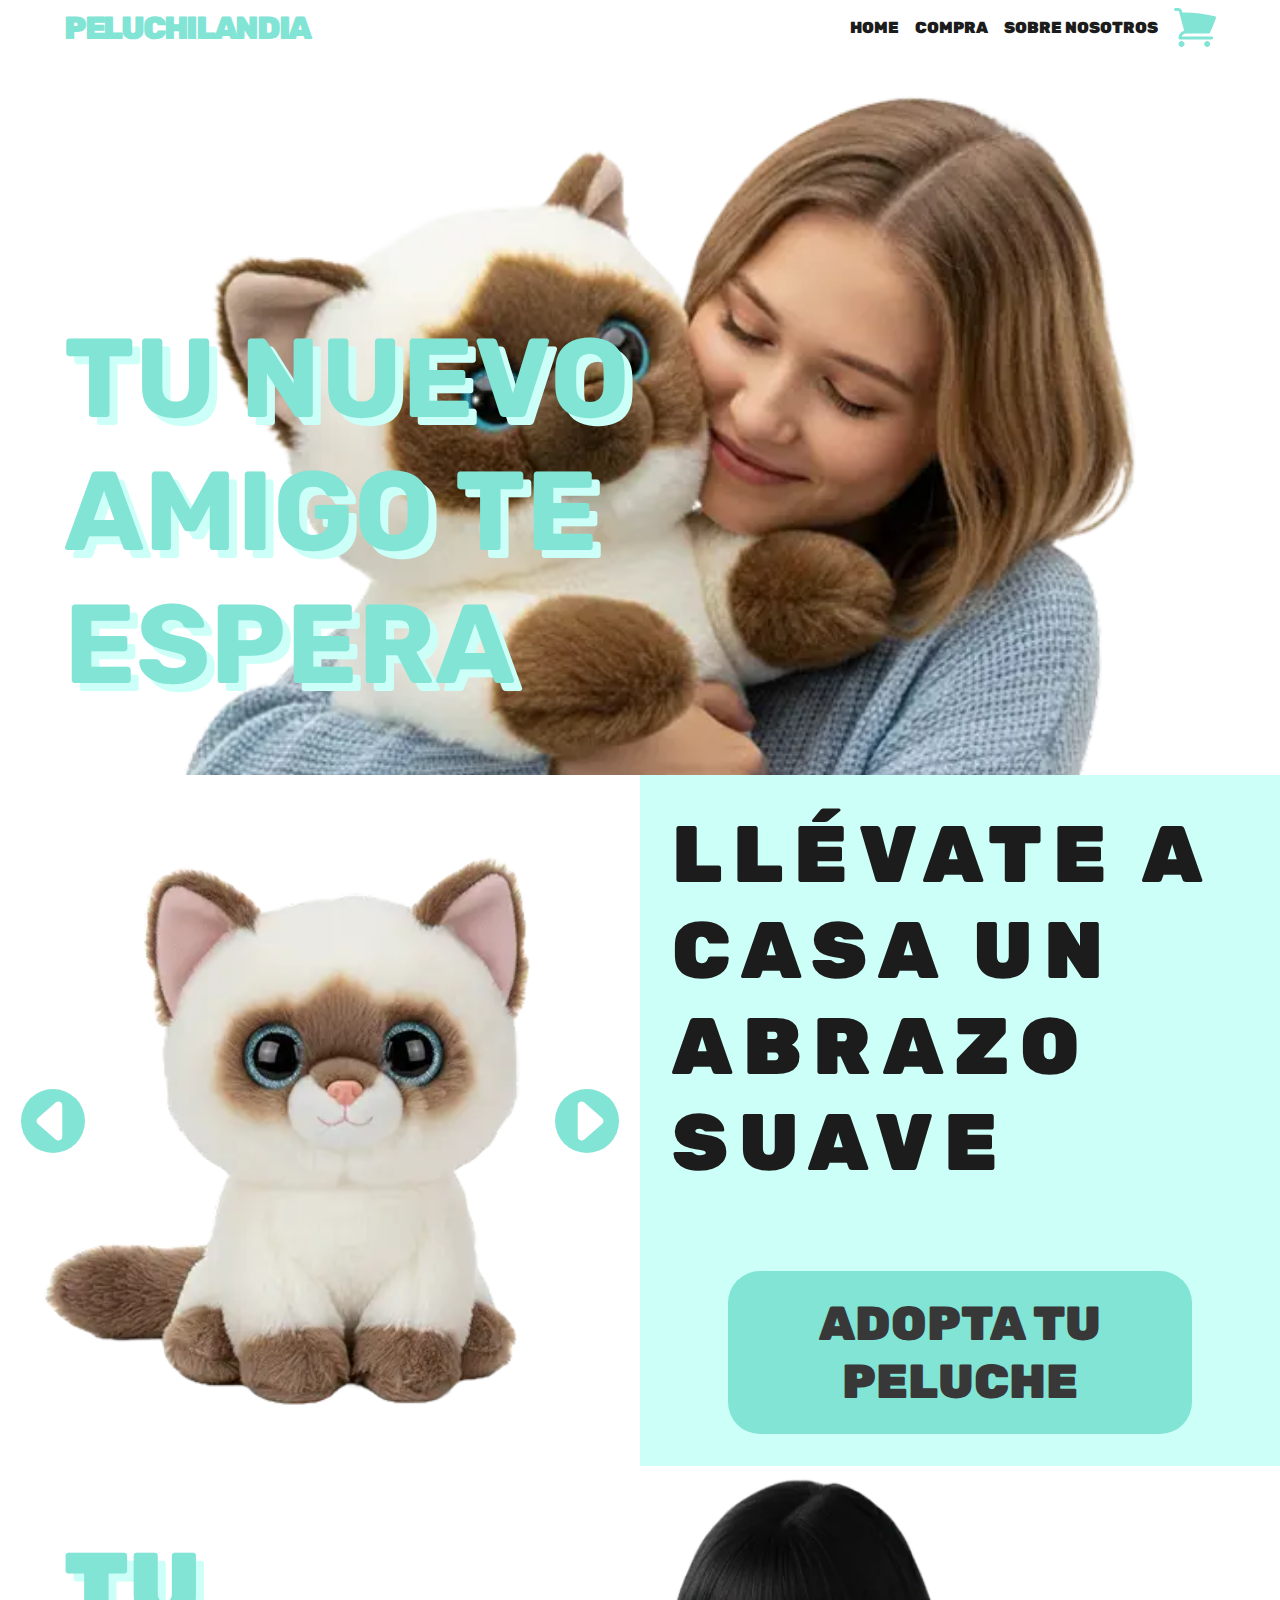
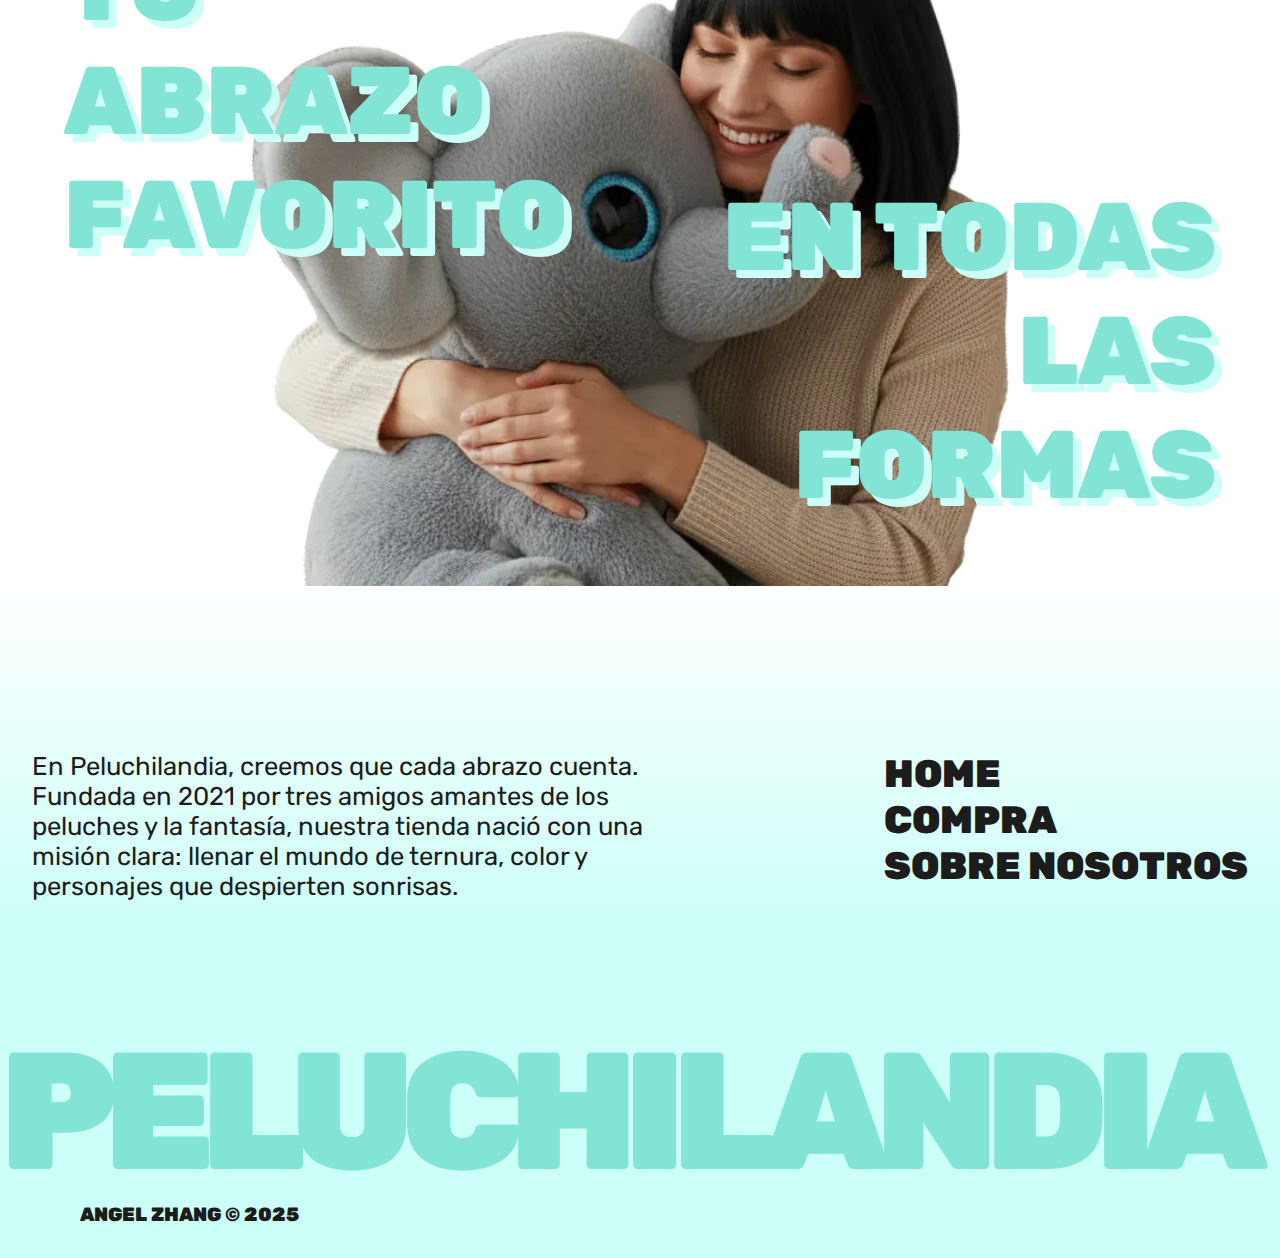
<file: index.html>
<!DOCTYPE html>
<html lang="es">

<head>
    <meta charset="UTF-8">
    <meta name="viewport" content="width=device-width, initial-scale=1.0">
    <title>Home - Peluchilandia</title>
    <link rel="stylesheet" href="style.css">
    <script type="module" src="index.js"></script>
    <link rel="preload" fetchpriority="high" as="image" type="image/webp" href="./img/luna/luna-section2.webp">
    <link rel="icon" type="image/png" href="./favicon.ico">
</head>

<body>
    <!--Header-->
    <header role="banner">
        <a href="./index.html" aria-label="Ir a la página de inicio de Peluchilandia">PELUCHILANDIA</a>
        <nav role="navigation" aria-label="Navegación principal">
            <a href="./index.html" aria-current="page">HOME</a>
            <a href="./compra.html">COMPRA</a>
            <a href="./sobre-nosotros.html">SOBRE NOSOTROS</a>
            <a href="./carrito.html" aria-label="Ver carrito de compra"><img src="img/shopping-cart-icon.svg"
                    alt="Carrito de compra" aria-hidden="true"></a>
        </nav>
    </header>
    <!--Contenido principal-->
    <main id="main-content" role="main">
        <section class="hero-index" aria-label="Sección principal">
            <div>
                <h1>TU NUEVO AMIGO TE ESPERA</h1>
            </div>
        </section>

        <section class="section2-index" aria-label="Carrusel de productos y llamada a la acción">
            <div class="carousel-index" role="region" aria-label="Carrusel de peluches" aria-live="polite">
                <button class="btn-left" id="index-carrusel-left" aria-label="Mostrar el peluche anterior">
                </button>
                <img fetchpriority="high" src="img/luna/luna.webp" alt="Peluche de gato de frente"
                    id="index-carrusel-img">
                <button class="btn-right" id="index-carrusel-right" aria-label="Mostrar el peluche siguiente">
                </button>
            </div>
            <div class="cta-index">
                <h2>LLÉVATE A CASA UN ABRAZO SUAVE</h2>
                <div>
                    <a class="link-compra-index" href="./compra.html"
                        aria-label="Ir a la página de compra para adoptar tu peluche">
                        ADOPTA TU PELUCHE
                    </a>
                </div>
            </div>
        </section>

        <section class="section3-index" aria-label="Descripción de productos">
            <h2>TU ABRAZO FAVORITO</h2>
            <h2 class="section3-index-end">EN TODAS LAS FORMAS</h2>
        </section>
    </main>
    <!--Footer-->
    <footer role="contentinfo">
        <br>
        <div class="body-footer">
            <p>En Peluchilandia, creemos que cada abrazo cuenta. Fundada en 2021 por tres amigos amantes de los peluches
                y
                la fantasía, nuestra tienda nació con una misión clara: llenar el mundo de ternura, color y personajes
                que
                despierten sonrisas.</p>
            <nav role="navigation" aria-label="Navegación del pie de página">
                <a href="./index.html">HOME</a>
                <a href="./compra.html">COMPRA</a>
                <a href="./sobre-nosotros.html">SOBRE NOSOTROS</a>
            </nav>
        </div>
        <div class="end-footer">
            <a href="./index.html" class="logo-footer">PELUCHILANDIA</a>
            <span>ANGEL ZHANG © 2025</span>
        </div>
    </footer>
</body>

</html>
</file>
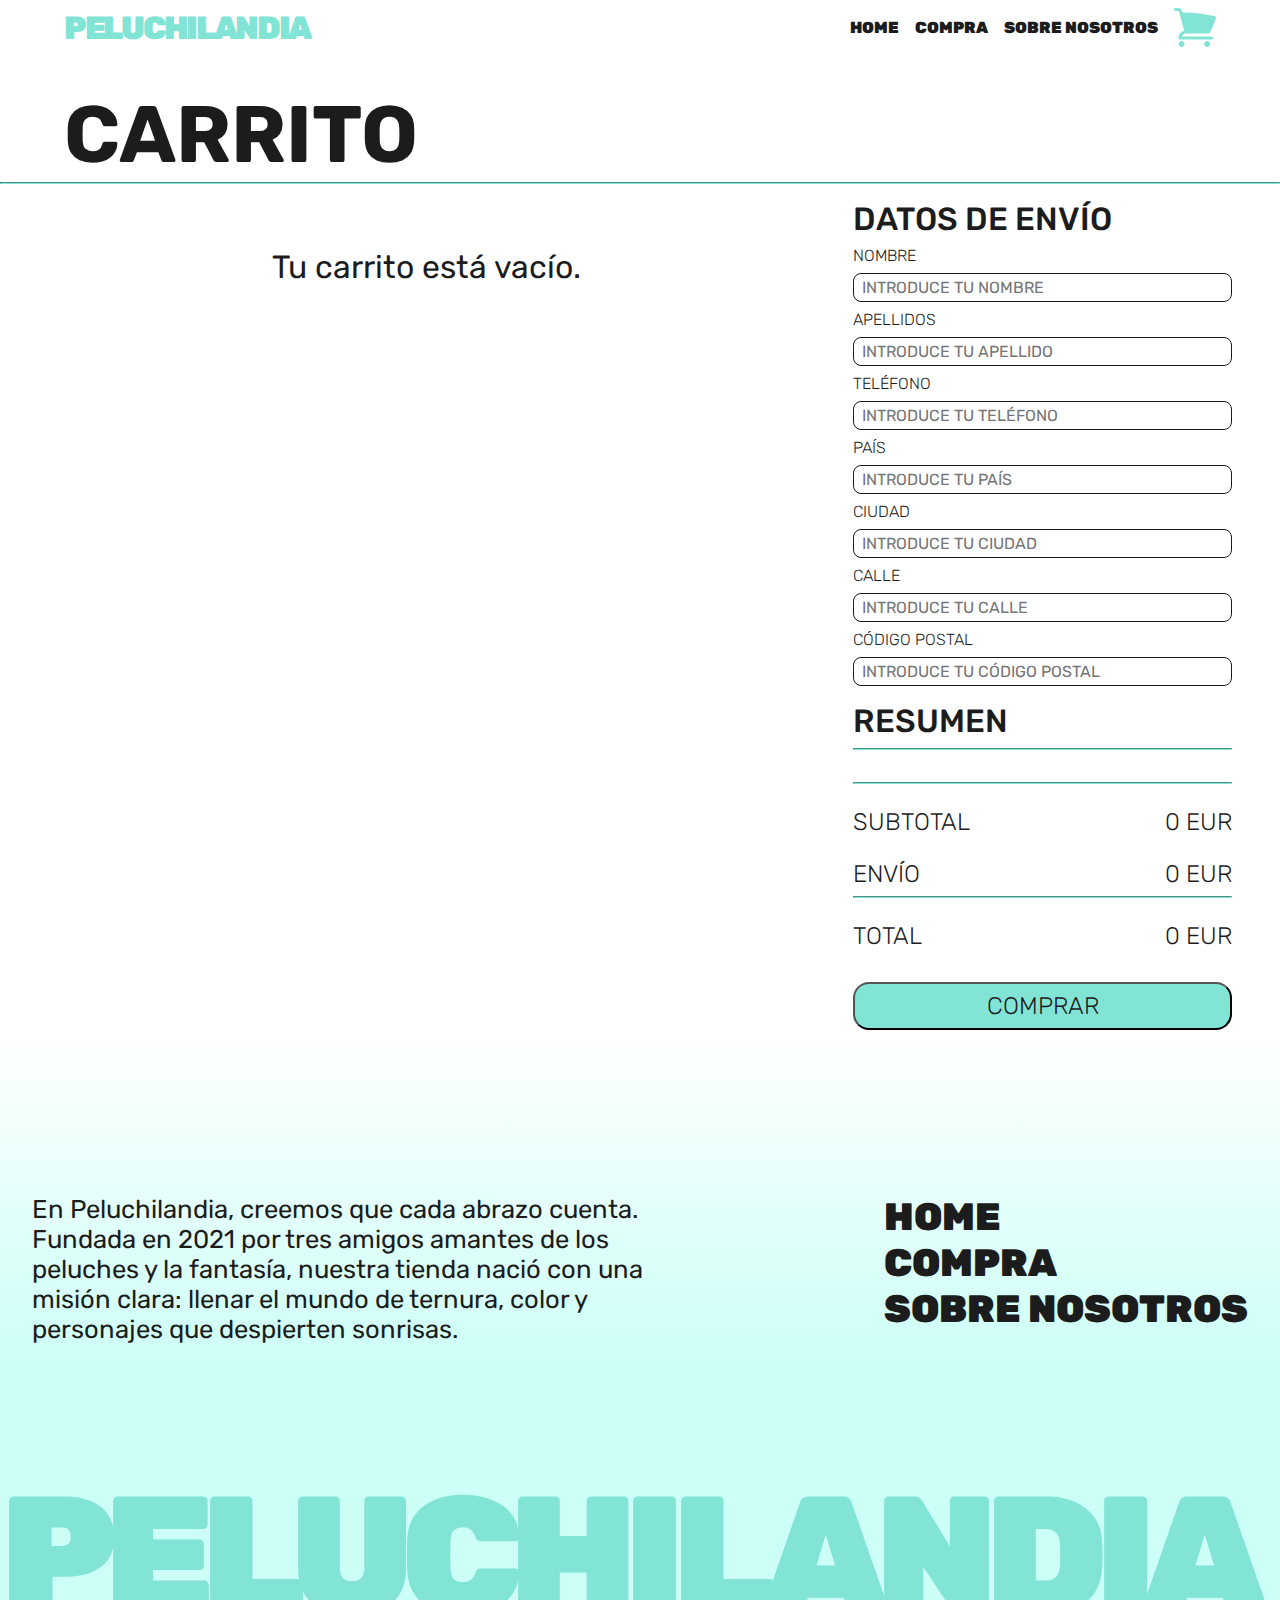
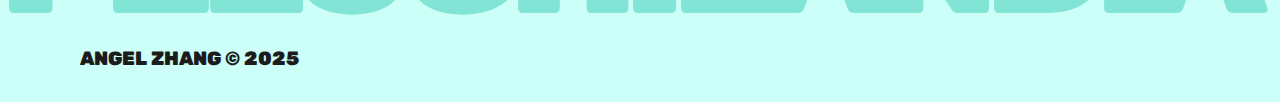
<file: carrito.html>
<!DOCTYPE html>
<html lang="es">

<head>
    <meta charset="UTF-8">
    <meta name="viewport" content="width=device-width, initial-scale=1.0">
    <meta name="description"
        content="Carrito de compra - Peluchilandia. Revisa tus productos seleccionados y finaliza tu compra de manera segura.">
    <title>Carrito - Peluchilandia</title>
    <link rel="stylesheet" href="style.css">
    <script type="module" src="carrito.js"></script>
    <link rel="icon" type="image/png" href="./favicon.ico">
</head>

<body>
    <!--Header-->
    <header role="banner">
        <a href="./index.html" aria-label="Ir a la página de inicio de Peluchilandia">PELUCHILANDIA</a>
        <nav role="navigation" aria-label="Navegación principal">
            <a href="./index.html">HOME</a>
            <a href="./compra.html">COMPRA</a>
            <a href="./sobre-nosotros.html">SOBRE NOSOTROS</a>
            <a href="./carrito.html" aria-current="page" aria-label="Ver carrito de compra"><img
                    src="img/shopping-cart-icon.svg" alt="Carrito de compra" aria-hidden="true"></a>
        </nav>
    </header>
    <!--Contenido principal-->
    <main id="main-content" role="main">
        <h1 class="titulo-pag">CARRITO</h1>
        <hr>
        <section class="carrito" aria-label="Resumen del carrito de compra">
            <div class="resumen" id="resumen" role="region" aria-label="Productos en el carrito" aria-live="polite">
            </div>
            <aside class="datos-envio" role="complementary" aria-label="Formulario de datos de envío">
                <h2>DATOS DE ENVÍO</h2>
                <div>
                    <form aria-label="Formulario de compra">
                        <div>
                            <div>
                                <label for="nombre">NOMBRE</label>
                                <input type="text" id="nombre" name="nombre" placeholder="INTRODUCE TU NOMBRE" required
                                    autocomplete="given-name" aria-required="true">
                            </div>
                            <div>
                                <label for="apellidos">APELLIDOS</label>
                                <input type="text" id="apellidos" name="apellidos" placeholder="INTRODUCE TU APELLIDO"
                                    required autocomplete="family-name" aria-required="true">
                            </div>
                            <div>
                                <label for="telefono">TELÉFONO</label>
                                <input type="tel" id="telefono" name="telefono" placeholder="INTRODUCE TU TELÉFONO"
                                    required autocomplete="tel" aria-required="true">
                            </div>
                            <div>
                                <label for="pais">PAÍS</label>
                                <input type="text" id="pais" name="pais" placeholder="INTRODUCE TU PAÍS" required
                                    autocomplete="country-name" aria-required="true">
                            </div>
                            <div>
                                <label for="ciudad">CIUDAD</label>
                                <input type="text" id="ciudad" name="ciudad" placeholder="INTRODUCE TU CIUDAD" required
                                    autocomplete="address-level2" aria-required="true">
                            </div>
                            <div>
                                <label for="calle">CALLE</label>
                                <input type="text" id="calle" name="calle" placeholder="INTRODUCE TU CALLE" required
                                    autocomplete="street-address" aria-required="true">
                            </div>
                            <div>
                                <label for="codigo-postal">CÓDIGO POSTAL</label>
                                <input type="text" id="codigo-postal" name="codigo-postal"
                                    placeholder="INTRODUCE TU CÓDIGO POSTAL" required autocomplete="postal-code"
                                    aria-required="true">
                            </div>
                        </div>
                        <div class="resumen-form" role="region" aria-label="Resumen de la compra">
                            <h2>RESUMEN</h2>
                            <hr>
                            <div id="carrito-productos" class="carrito-productos" aria-live="polite">
                            </div>
                            <hr>
                            <div>
                                <span>SUBTOTAL</span>
                                <span id="carrito-subtotal" aria-label="Subtotal de la compra">600 EUR</span>
                            </div>
                            <div>
                                <span>ENVÍO</span>
                                <span id="carrito-envio" aria-label="Coste de envío">20 EUR</span>
                            </div>
                            <hr>
                            <div>
                                <span>TOTAL</span>
                                <span id="carrito-total" aria-label="Total a pagar">620 EUR</span>
                            </div>
                        </div>
                        <div>
                            <button class="btn-compra" type="submit" aria-label="Finalizar compra">COMPRAR</button>
                        </div>
                    </form>
                </div>
            </aside>
        </section>
    </main>
    <!--Footer-->
    <footer role="contentinfo">
        <br>
        <div class="body-footer">
            <p>En Peluchilandia, creemos que cada abrazo cuenta. Fundada en 2021 por tres amigos amantes de los peluches
                y
                la fantasía, nuestra tienda nació con una misión clara: llenar el mundo de ternura, color y personajes
                que
                despierten sonrisas.</p>
            <nav role="navigation" aria-label="Navegación del pie de página">
                <a href="./index.html">HOME</a>
                <a href="./compra.html">COMPRA</a>
                <a href="./sobre-nosotros.html">SOBRE NOSOTROS</a>
            </nav>
        </div>
        <div class="end-footer">
            <a href="./index.html" class="logo-footer">PELUCHILANDIA</a>
            <span>ANGEL ZHANG © 2025</span>
        </div>
    </footer>
</body>

</html>
</file>
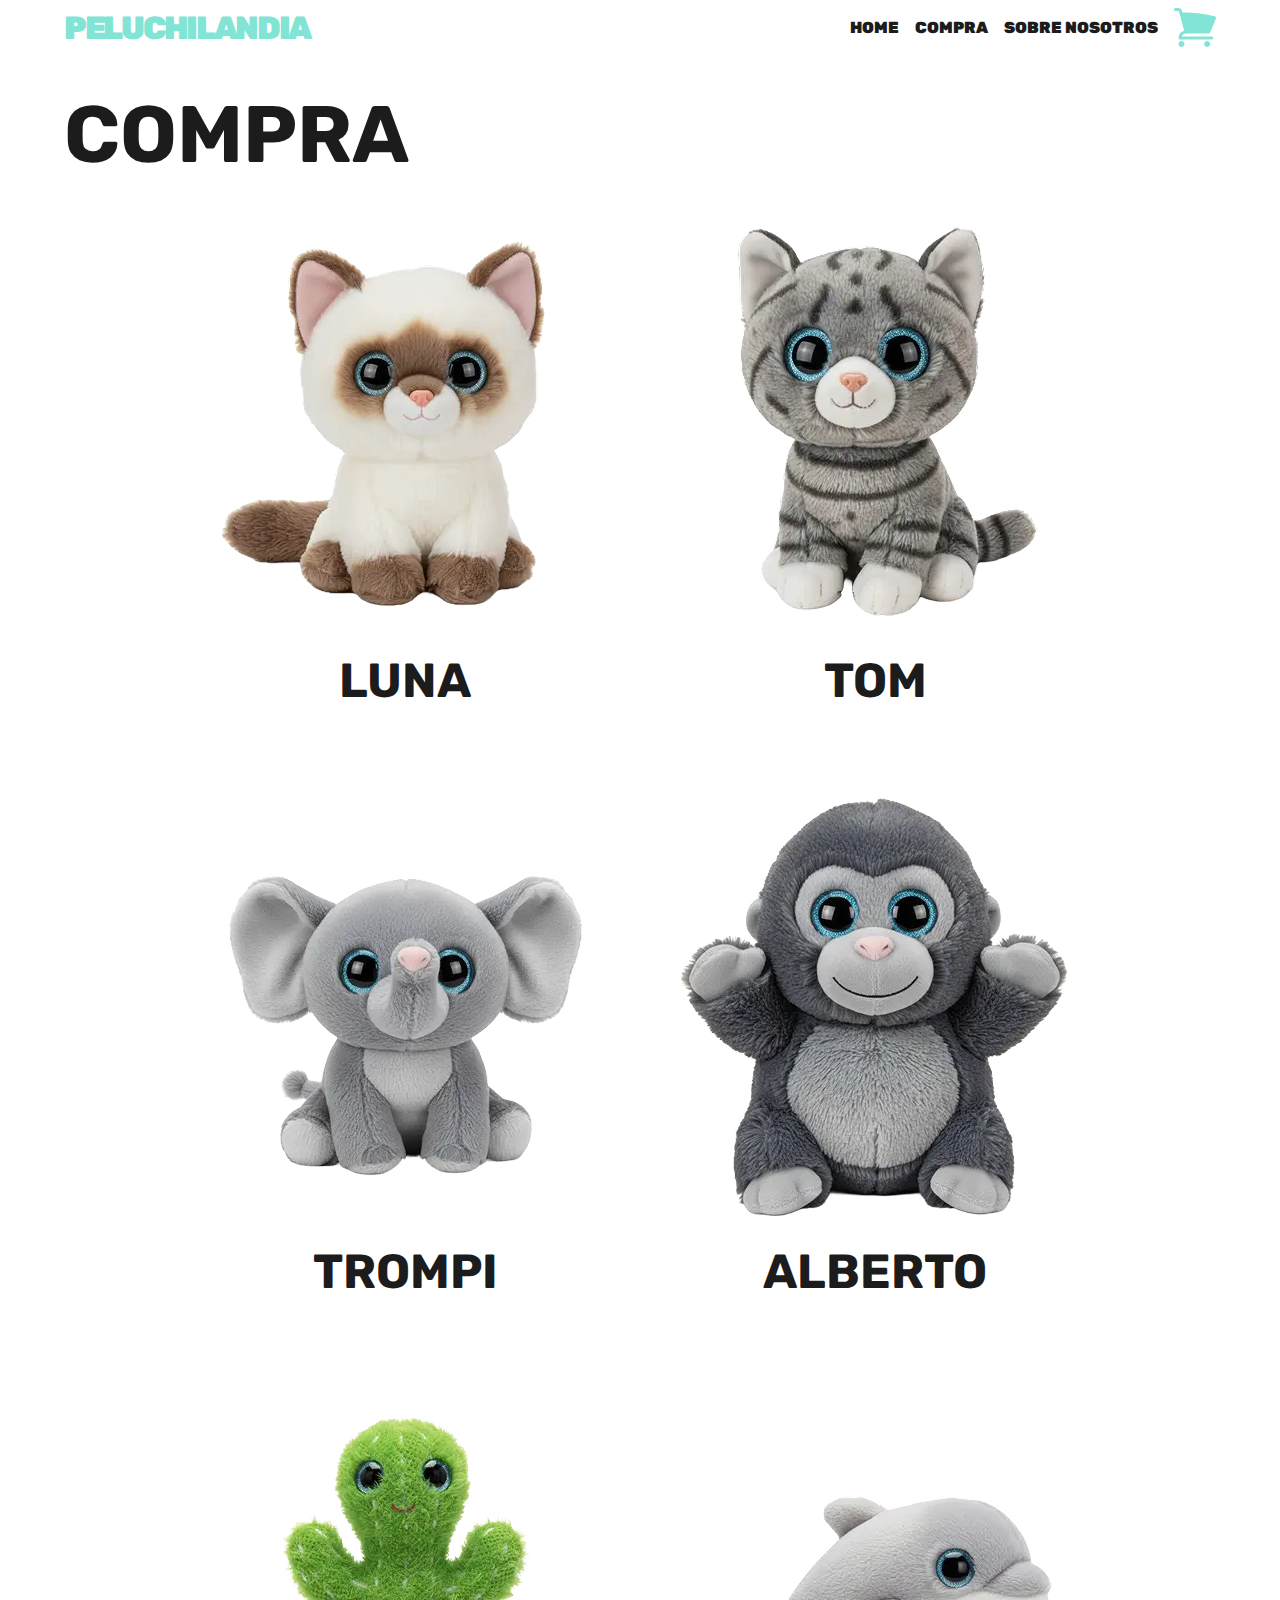
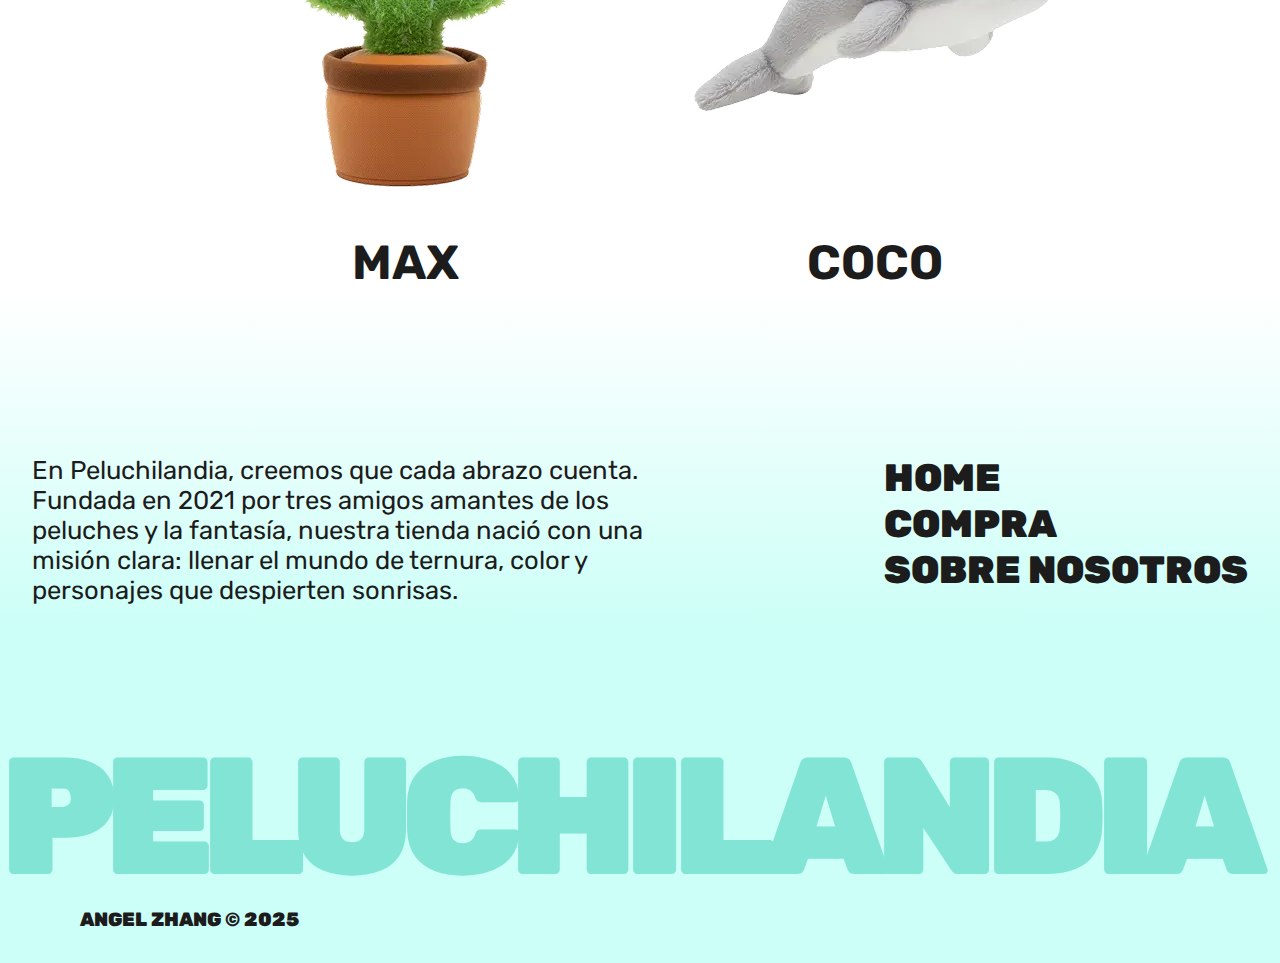
<file: compra.html>
<!DOCTYPE html>
<html lang="es">

<head>
    <meta charset="UTF-8">
    <meta name="viewport" content="width=device-width, initial-scale=1.0">
    <meta name="description"
        content="Catálogo de peluches - Peluchilandia. Explora nuestra colección de peluches adorables: gatos, elefantes, gorilas y más.">
    <title>Compra - Peluchilandia</title>
    <link rel="stylesheet" href="style.css">
    <link rel="icon" type="image/png" href="./favicon.ico">
</head>

<body>
    <!--Header-->
    <header role="banner">
        <a href="./index.html" aria-label="Ir a la página de inicio de Peluchilandia">PELUCHILANDIA</a>
        <nav role="navigation" aria-label="Navegación principal">
            <a href="./index.html">HOME</a>
            <a href="./compra.html" aria-current="page">COMPRA</a>
            <a href="./sobre-nosotros.html">SOBRE NOSOTROS</a>
            <a href="./carrito.html" aria-label="Ver carrito de compra"><img src="img/shopping-cart-icon.svg"
                    alt="Carrito de compra" aria-hidden="true"></a>
        </nav>
    </header>
    <!--Contenido principal-->
    <main id="main-content" role="main">
        <h1 class="titulo-pag">COMPRA</h1>
        <section class="compra" aria-label="Catálogo de productos">
            <article>
                <a href="./producto.html?id=luna" aria-label="Ver detalles del peluche Luna">
                    <img src="img/luna/luna.webp" alt="Peluche de gato llamado Luna">
                    <span>LUNA</span>
                </a>
            </article>
            <article>
                <a href="./producto.html?id=tom" aria-label="Ver detalles del peluche Tom">
                    <img src="img/tom/tom.webp" alt="Peluche de gato llamado Tom">
                    <span>TOM</span>
                </a>
            </article>
            <article>
                <a href="./producto.html?id=trompi" aria-label="Ver detalles del peluche Trompi">
                    <img src="img/trompi/trompi.webp" alt="Peluche de elefante llamado Trompi">
                    <span>TROMPI</span>
                </a>
            </article>
            <article>
                <a href="./producto.html?id=alberto" aria-label="Ver detalles del peluche Alberto">
                    <img src="img/alberto/alberto.webp" alt="Peluche de gorila llamado Alberto">
                    <span>ALBERTO</span>
                </a>
            </article>
            <article>
                <a href="./producto.html?id=max" aria-label="Ver detalles del peluche Max">
                    <img src="img/max/max.webp" alt="Peluche de cáctus llamado Max">
                    <span>MAX</span>
                </a>
            </article>
            <article>
                <a href="./producto.html?id=coco" aria-label="Ver detalles del peluche Coco">
                    <img src="img/coco/coco.webp" alt="Peluche de delfín llamado Coco">
                    <span>COCO</span>
                </a>
            </article>
        </section>
    </main>
    <!--Footer-->
    <footer role="contentinfo">
        <br>
        <div class="body-footer">
            <p>En Peluchilandia, creemos que cada abrazo cuenta. Fundada en 2021 por tres amigos amantes de los peluches
                y
                la fantasía, nuestra tienda nació con una misión clara: llenar el mundo de ternura, color y personajes
                que
                despierten sonrisas.</p>
            <nav role="navigation" aria-label="Navegación del pie de página">
                <a href="./index.html">HOME</a>
                <a href="./compra.html">COMPRA</a>
                <a href="./sobre-nosotros.html">SOBRE NOSOTROS</a>
            </nav>
        </div>
        <div class="end-footer">
            <a href="./index.html" class="logo-footer">PELUCHILANDIA</a>
            <span>ANGEL ZHANG © 2025</span>
        </div>
    </footer>
</body>

</html>
</file>
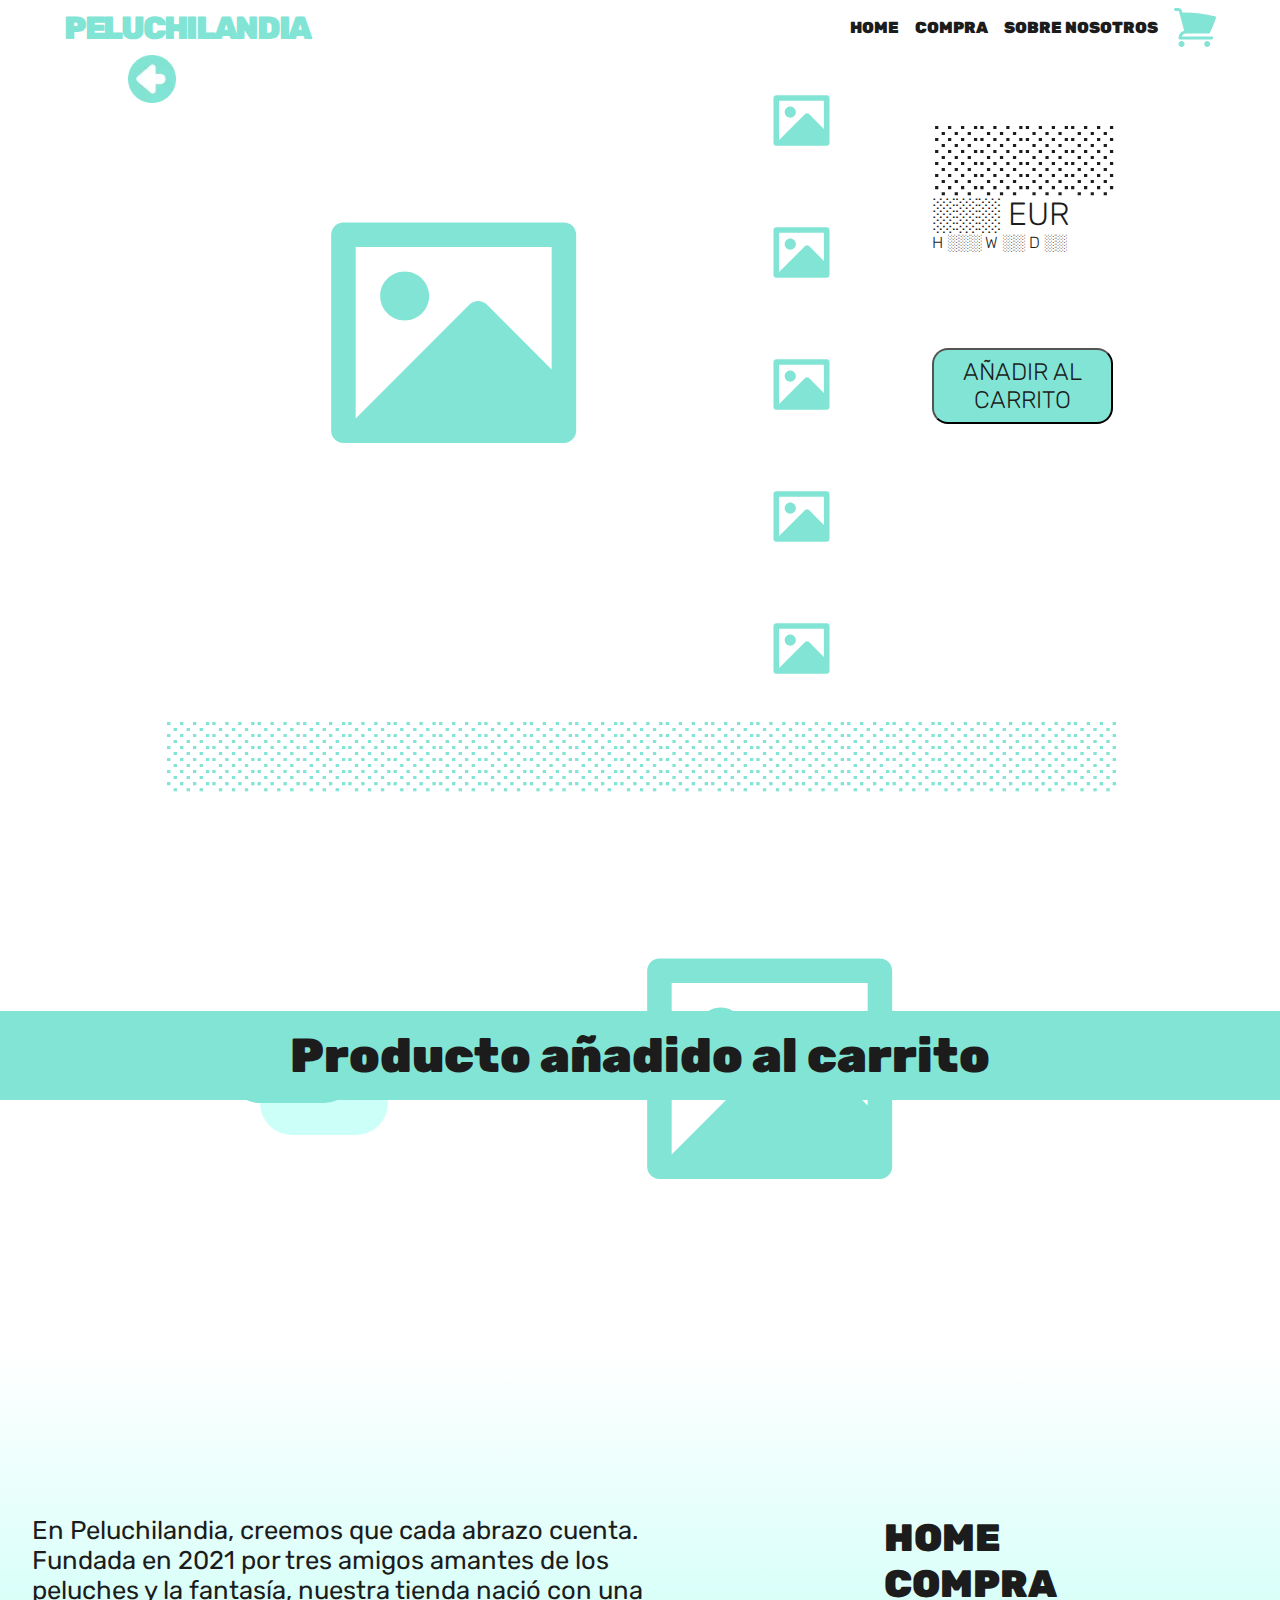
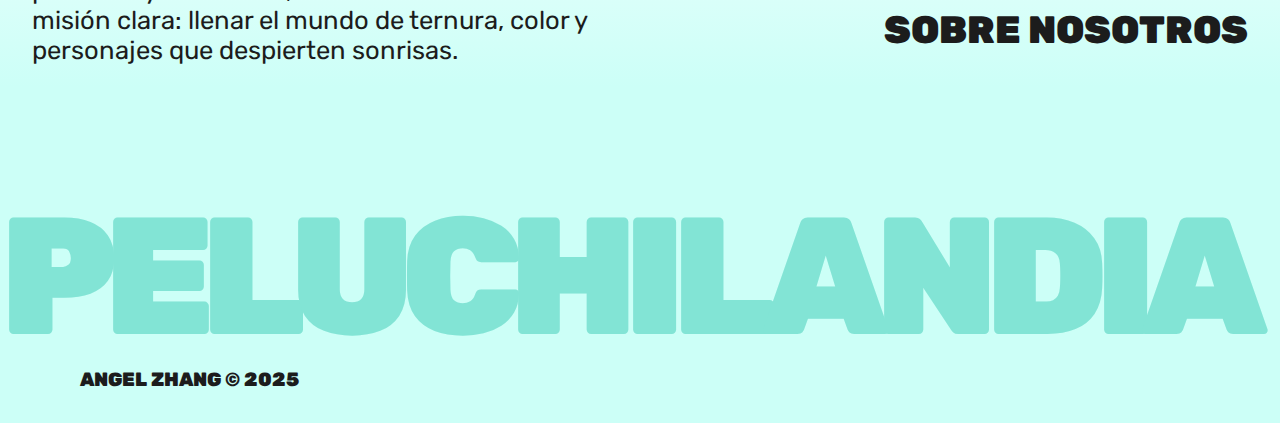
<file: producto.html>
<!DOCTYPE html>
<html lang="es">

<head>
    <meta charset="UTF-8">
    <meta name="viewport" content="width=device-width, initial-scale=1.0">
    <meta name="description"
        content="Detalles del producto - Peluchilandia. Descubre las características, materiales y precios de nuestros peluches de alta calidad.">
    <title>Producto - Peluchilandia</title>
    <link rel="stylesheet" href="style.css">
    <script type="module" src="producto.js"></script>
    <link rel="icon" type="image/png" href="./favicon.ico">
</head>

<body>
    <!--Header-->
    <header role="banner">
        <a href="./index.html" aria-label="Ir a la página de inicio de Peluchilandia">PELUCHILANDIA</a>
        <nav role="navigation" aria-label="Navegación principal">
            <a href="./index.html">HOME</a>
            <a href="./compra.html">COMPRA</a>
            <a href="./sobre-nosotros.html">SOBRE NOSOTROS</a>
            <a href="./carrito.html" aria-label="Ver carrito de compra"><img src="img/shopping-cart-icon.svg"
                    alt="Carrito de compra" aria-hidden="true"></a>
        </nav>
    </header>

    <!--Contenido principal-->
    <main id="main-content" role="main">
        <div id="notificacionCompra" class="" role="status" aria-live="polite" aria-atomic="true">Producto añadido al
            carrito</div>
        <section class="producto" aria-label="Detalles del producto">
            <div>
                <a href="./compra.html" aria-label="Volver a la página de compra">
                    <div class="btn-back" role="img" aria-label="Flecha de retroceso"></div>
                </a>
            </div>
            <div class="prod-img-principal" id="prod-img-principal" role="img"
                aria-label="Imagen principal del producto">
                <img src="img/placeholder.svg" alt="Cargando imagen del producto">
            </div>
            <div class="prod-img-carrusel" id="prod-img-carrusel" role="region"
                aria-label="Galería de imágenes del producto">
                <img src="img/placeholder.svg" alt="Peluche de gato de frente derecha" role="button" tabindex="0">
                <img src="img/placeholder.svg" alt="Peluche de gato derecha" role="button" tabindex="0">
                <img src="img/placeholder.svg" alt="Peluche de gato de espaldas" role="button" tabindex="0">
                <img src="img/placeholder.svg" alt="Peluche de gato de frente izquierda" role="button" tabindex="0">
                <img src="img/placeholder.svg" alt="Peluche de gato de frente izquierda" role="button" tabindex="0">
            </div>
            <div class="prod-desc">
                <h1 id="prod-nombre">░░░░</h1>
                <span class="prod-precio" id="prod-precio" aria-label="Precio del producto">░░░ EUR</span>
                <br>
                <span class="prod-medidas" id="prod-medidas" aria-label="Medidas del producto">H ░░░ W ░░ D ░░</span>
                <ul class="prod-materiales" id="prod-materiales" aria-label="Materiales del producto">
                </ul>
                <div id="prod-stock" role="status" aria-live="polite">
                </div>
                <button id="prod-btn-compra" class="prod-btn-carrito btn-compra" type="button"
                    aria-label="Añadir producto al carrito">AÑADIR AL CARRITO</button>
            </div>
        </section>

        <section class="descripcion-producto" aria-label="Descripción detallada del producto">
            <h2 id="prod-desc-titulo">░░░░░░░░░░░░░░░░░░░░░</h2>
            <div>
                <p id="prod-desc">
                </p>
                <img id="prod-desc-img" src="img/placeholder.svg" alt="Persona abrazando un peluche de gato" role="img">
            </div>
        </section>
    </main>
    <!--Footer-->
    <footer role="contentinfo">
        <br>
        <div class="body-footer">
            <p>En Peluchilandia, creemos que cada abrazo cuenta. Fundada en 2021 por tres amigos amantes de los peluches
                y
                la fantasía, nuestra tienda nació con una misión clara: llenar el mundo de ternura, color y personajes
                que
                despierten sonrisas.</p>
            <nav role="navigation" aria-label="Navegación del pie de página">
                <a href="./index.html">HOME</a>
                <a href="./compra.html">COMPRA</a>
                <a href="./sobre-nosotros.html">SOBRE NOSOTROS</a>
            </nav>
        </div>
        <div class="end-footer">
            <a href="./index.html" class="logo-footer">PELUCHILANDIA</a>
            <span>ANGEL ZHANG © 2025</span>
        </div>
    </footer>
</body>

</html>
</file>
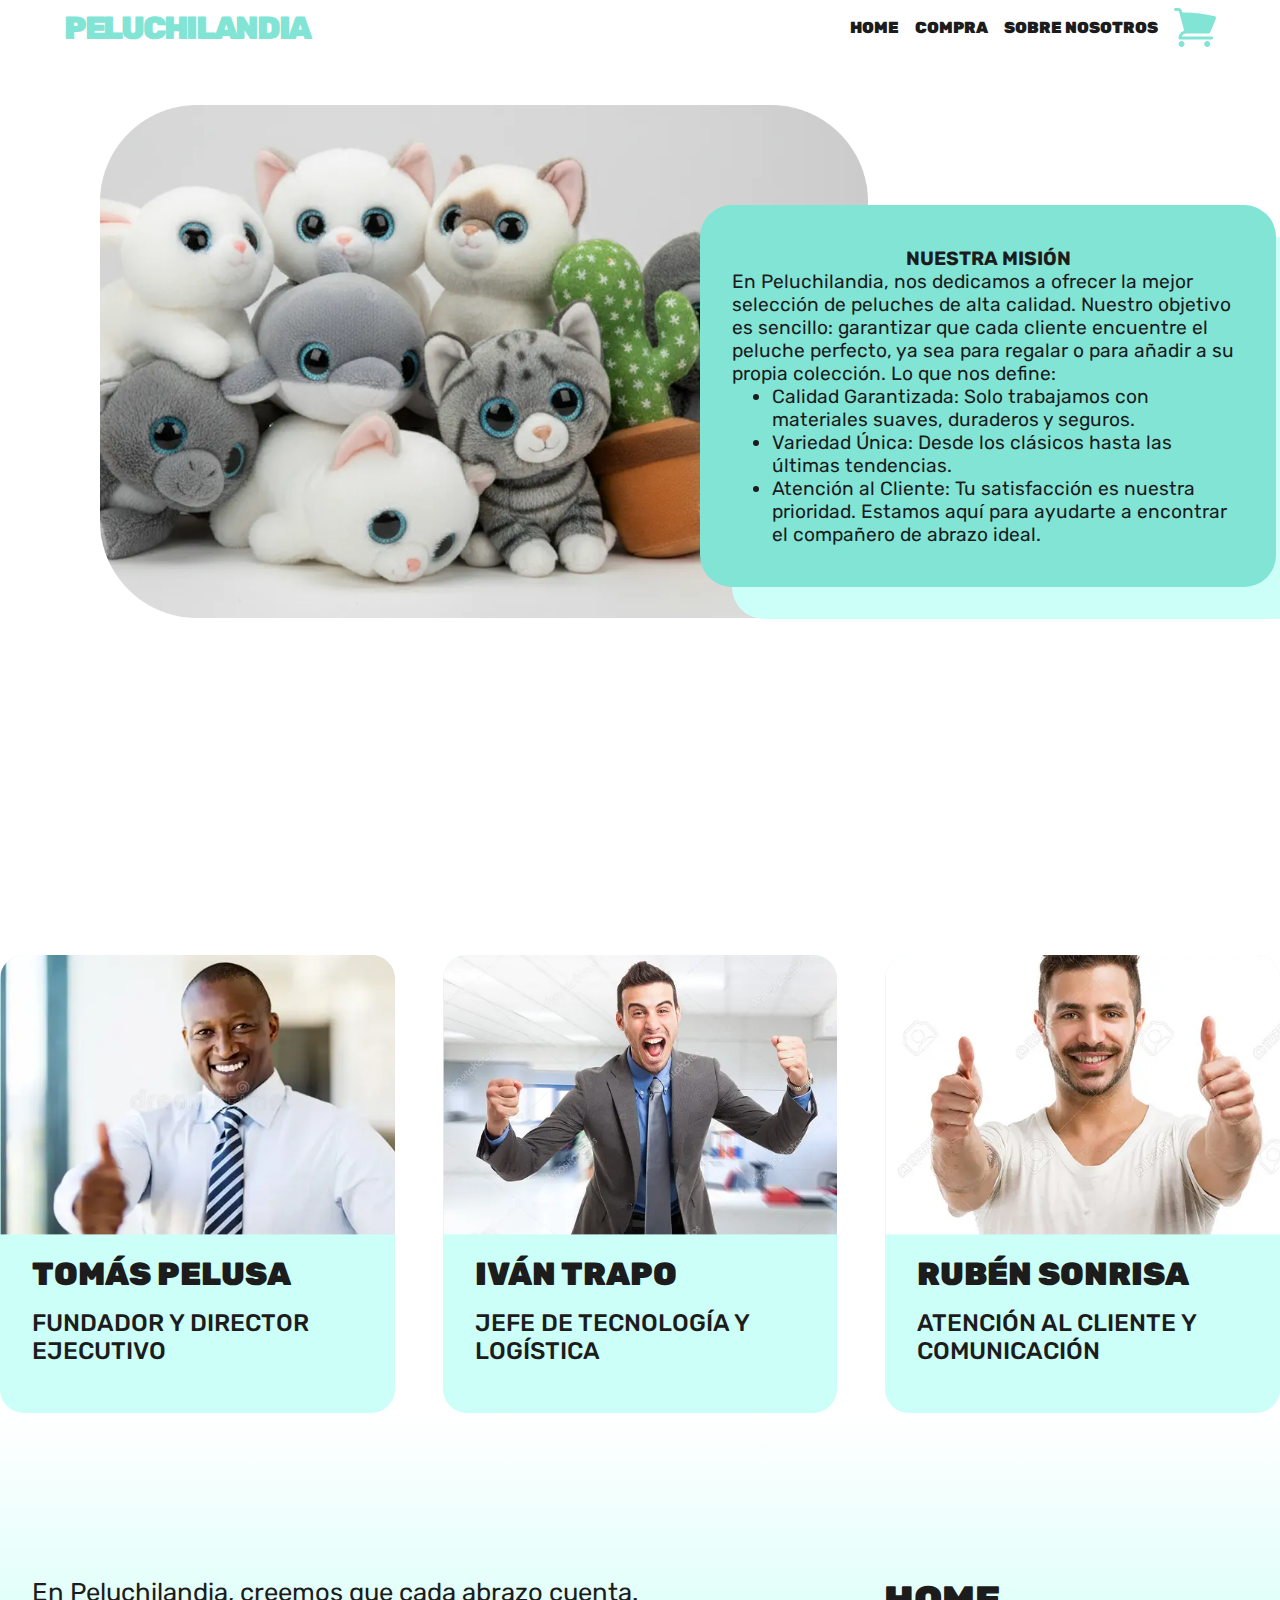
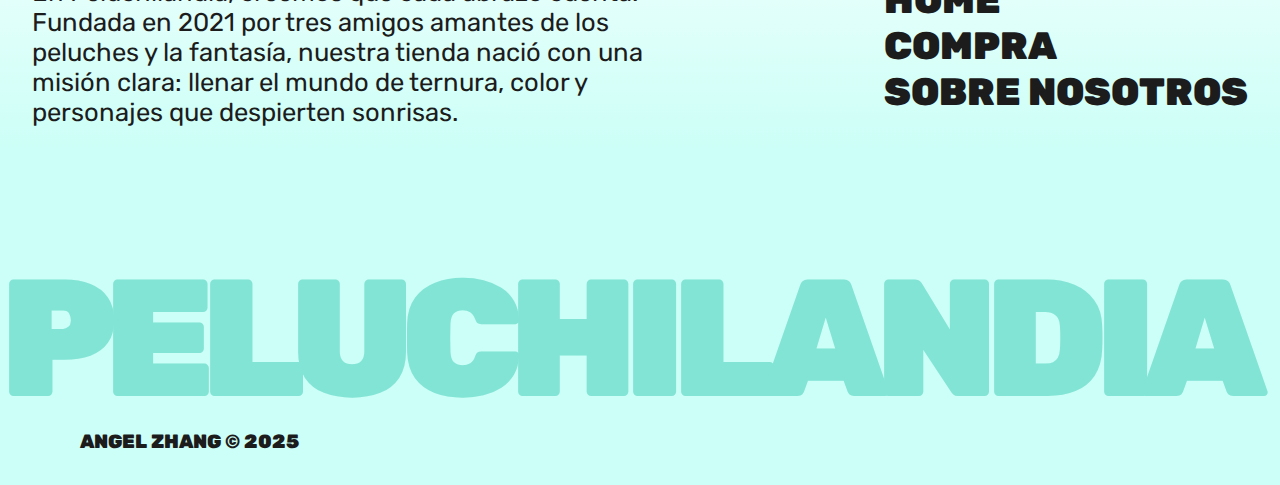
<file: sobre-nosotros.html>
<!DOCTYPE html>
<html lang="es">

<head>
    <meta charset="UTF-8">
    <meta name="viewport" content="width=device-width, initial-scale=1.0">
    <meta name="description"
        content="Sobre nosotros - Peluchilandia. Conoce nuestra misión, valores y al equipo detrás de tu tienda de peluches favorita.">
    <title>Sobre nosotros - Peluchilandia</title>
    <link rel="stylesheet" href="style.css">
    <link rel="icon" type="image/png" href="./favicon.ico">
</head>

<body>
    <!--Header-->
    <header role="banner">
        <a href="./index.html" aria-label="Ir a la página de inicio de Peluchilandia">PELUCHILANDIA</a>
        <nav role="navigation" aria-label="Navegación principal">
            <a href="./index.html">HOME</a>
            <a href="./compra.html">COMPRA</a>
            <a href="./sobre-nosotros.html" aria-current="page">SOBRE NOSOTROS</a>
            <a href="./carrito.html" aria-label="Ver carrito de compra"><img src="img/shopping-cart-icon.svg"
                    alt="Carrito de compra" aria-hidden="true"></a>
        </nav>
    </header>
    <!--Contenido principal-->
    <main id="main-content" role="main">
        <section class="sobre-nosotros-1" aria-label="Nuestra misión">
            <div>
                <img src="img/sobre-nosotros-section1.webp" alt="Foto conjunta de todos los peluches"
                    class="sobre-nosotros-intro-img">
                <div class="sobre-nosotros-intro">
                    <h1>NUESTRA MISIÓN</h1>
                    <p>
                        En Peluchilandia, nos dedicamos a ofrecer la mejor selección de peluches de alta calidad.
                        Nuestro
                        objetivo es sencillo: garantizar que cada cliente encuentre el peluche perfecto, ya sea para
                        regalar
                        o para añadir a su propia colección.
                        Lo que nos define:
                    </p>
                    <ul>
                        <li>Calidad Garantizada: Solo trabajamos con materiales suaves, duraderos y seguros.</li>
                        <li>Variedad Única: Desde los clásicos hasta las últimas tendencias.</li>
                        <li>Atención al Cliente: Tu satisfacción es nuestra prioridad. Estamos aquí para ayudarte a
                            encontrar el compañero de abrazo ideal.</li>
                    </ul>
                </div>
            </div>
        </section>

        <section class="sobre-nosotros-empleados" aria-label="Nuestro equipo">
            <div class="sobre-nosotros-card">
                <img src="img/tomas.webp" alt="Foto de Tomás Pelusa">
                <h1>TOMÁS PELUSA</h1>
                <h2>FUNDADOR Y DIRECTOR EJECUTIVO</h2>
            </div>
            <div class="sobre-nosotros-card">
                <img src="img/ivan.webp" alt="Foto de Iván Trapo">
                <h1>IVÁN TRAPO</h1>
                <h2>JEFE DE TECNOLOGÍA Y LOGÍSTICA</h2>
            </div>
            <div class="sobre-nosotros-card">
                <img src="img/ruben.webp" alt="Foto de Rubén Sonrisa">
                <h1>RUBÉN SONRISA</h1>
                <h2>ATENCIÓN AL CLIENTE Y COMUNICACIÓN</h2>
            </div>
        </section>
    </main>
    <!--Footer-->
    <footer role="contentinfo">
        <br>
        <div class="body-footer">
            <p>En Peluchilandia, creemos que cada abrazo cuenta. Fundada en 2021 por tres amigos amantes de los peluches
                y
                la fantasía, nuestra tienda nació con una misión clara: llenar el mundo de ternura, color y personajes
                que
                despierten sonrisas.</p>
            <nav role="navigation" aria-label="Navegación del pie de página">
                <a href="./index.html">HOME</a>
                <a href="./compra.html">COMPRA</a>
                <a href="./sobre-nosotros.html">SOBRE NOSOTROS</a>
            </nav>
        </div>
        <div class="end-footer">
            <a href="./index.html" class="logo-footer">PELUCHILANDIA</a>
            <span>ANGEL ZHANG © 2025</span>
        </div>
    </footer>
</body>

</html>
</file>
<file: style.css>
:root {
    --color-primary: #82E4D5;
    --color-secondary: #CCFFF7;
    --color-background: #ffffff;
    --color-text: #1C1C1C;
    --color-text-button: #383838;
    --color-focus: #0066CC;
}

@font-face {
    font-family: "Rubik";
    src: url("./Rubik-Font.ttf");
    font-display: swap;
}

* {
    font-family: 'Rubik', 'sans-serif';
    font-size: 16px;
    margin: 0;
    color: var(--color-text);
}

button {
    cursor: pointer;
}

button:disabled {
    cursor: not-allowed;
    opacity: 0.6;
}

a img {
    display: block;
}

main {
    display: flex;
    flex-direction: column;
    overflow: hidden;
    min-height: 100vh;
}

header {
    display: flex;
    justify-content: space-between;
    align-items: center;
    padding: 0.5rem 4rem;
}

header>a {
    font-weight: 900;
    font-size: 2rem;
    letter-spacing: -0.1ch;
    color: var(--color-primary);
    text-decoration: none;
}

header nav {
    display: flex;
    align-items: center;
    gap: 1rem;
}

header nav>a {
    color: var(--color-text);
    font-weight: 900;
    font-size: 1rem;
    text-decoration: none;
}

.hero-index {
    width: 100vw;
    height: 45rem;
    display: flex;
    align-items: end;
    background-image: url("img/luna/luna-section2.webp");
    background-repeat: no-repeat;
    background-position: top;
    background-size: cover;
}

.hero-index h1 {
    font-size: 7rem;
    width: 40rem;
    color: var(--color-primary);
    text-shadow: .5rem .5rem 0 var(--color-secondary);
    padding-bottom: 4rem;
    padding-left: 4rem;
}

.section2-index {
    width: 100vw;
    display: flex;
    flex-direction: row;
    align-items: center;
}

.carousel-index {
    display: flex;
    align-items: center;
    justify-content: center;
    flex-direction: row;
    width: 50vw;
    aspect-ratio: 1;
}

.carousel-index button {
    border: none;
    background-color: rgba(255, 255, 255, 0);
    cursor: pointer;
}

.btn-left {
    width: 4rem;
    height: 4rem;
    background-image: url(img/icons/btn-carrusel.svg);
    transform: rotate(180deg);
    transition: all .15s ease-in-out;
}

.btn-left span {
    font-size: 2rem;
    font-weight: bold;
}

.btn-right {
    width: 4rem;
    height: 4rem;
    background-image: url(img/icons/btn-carrusel.svg);
    transition: all .15s ease-in-out;
}

.btn-right span {
    font-size: 2rem;
    font-weight: bold;
}

.btn-left:hover {
    transform: scale(1.2) rotate(180deg);
    background-image: url(img/icons/btn-carrusel-hover.svg);
}

.btn-right:hover {
    transform: scale(1.2);
    background-image: url(img/icons/btn-carrusel-hover.svg);
}

.carousel-index img {
    z-index: -1;
    transform: scale(1.5);
}

.cta-index {
    display: flex;
    flex-direction: column;
    width: 50vw;
    aspect-ratio: 1;
    background-color: var(--color-secondary);
    justify-content: center;
    gap: 1rem;
}

.cta-index h2 {
    font-weight: 900;
    font-size: 5rem;
    color: var(--color-text);
    width: 34rem;
    line-height: 1.2;
    letter-spacing: .7rem;
    padding: 2rem;
}

.cta-index div {
    display: flex;
    justify-content: center;
}

.link-compra-index {
    color: var(--color-text-button);
    background-color: var(--color-primary);
    font-size: 3rem;
    font-weight: 900;
    text-decoration: none;
    width: 25rem;
    text-align: center;
    border-radius: 2rem;
    padding: 1.5rem 2rem;
    margin: 2rem;
    line-height: 1.2;
    transition: color .2s ease-in-out;
}

.link-compra-index:hover {
    transform: scale(1.15);
    color: var(--color-background);
}

.section3-index {
    background-image: url("img/home-section3.webp");
    background-repeat: no-repeat;
    background-position: center;
    background-size: contain;
    width: 100vw;
    height: 45rem;
    display: flex;
    justify-content: space-between;
}

.section3-index-end {
    align-self: self-end;
    text-align: right;
}

.section3-index h2 {
    font-size: 6rem;
    font-weight: 900;
    color: var(--color-primary);
    text-shadow: .5rem .5rem var(--color-secondary);
    text-wrap: wrap;
    padding: 4rem;
}

footer {
    height: 40rem;
    background: linear-gradient(to bottom, white, var(--color-secondary) 50%);
    display: flex;
    flex-direction: column;
    justify-content: space-between;
    padding-bottom: 2rem;
}

footer div {
    display: flex;
    justify-content: end;
}

.logo-footer {
    font-size: 13cqw;
    text-decoration: none;
    color: var(--color-primary);
    font-weight: 900;
    letter-spacing: -.08em;
    line-height: .8;
}

.end-footer {
    display: flex;
    flex-direction: column;
}

.body-footer {
    padding: 2rem;
    display: flex;
    justify-content: space-between;
}

footer p {
    width: 50vw;
    font-size: 2cqw;
}

footer nav {
    display: flex;
    flex-direction: column;
    font-weight: 900;
}

footer nav a {
    font-size: 3cqw;
    text-decoration: none;
}

footer div span {
    font-weight: 900;
    padding-left: 5rem;
    padding-top: 1.5rem;
    font-size: 1.5cqw;
}

.compra {
    display: flex;
    flex-direction: row;
    flex-wrap: wrap;
    justify-content: center;
    gap: 4rem 0rem;
}

.compra span {
    font-size: 3rem;
    font-weight: 700;
}

.titulo-pag {
    font-size: 5rem;
    margin: 2rem 0rem 0rem 4rem;
}

.compra a {
    position: relative;
    display: flex;
    flex-direction: column;
    align-items: center;
    justify-content: center;
    text-decoration: none;
    overflow: hidden;
    transition: transform .2s ease, color .2s ease;
}

.compra a::before {
    content: "";
    position: absolute;
    inset: 0;
    background: radial-gradient(circle at center, var(--color-primary) 40%, white 70%);
    opacity: 0;
    pointer-events: none;
    transition: opacity .35s ease-in-out;
    z-index: 0;
}

.compra a * {
    position: relative;
    z-index: 1;
}

.compra a:hover {
    transform: scale(1.03);
}

.compra a:hover::before {
    opacity: 1;
}

.carrito {
    display: flex;
    flex-direction: row;
    margin-inline: 3rem;
    gap: 3rem;
}

.resumen {
    display: flex;
    flex-direction: column;
    flex-basis: 66.66%;
    padding-top: 2rem;
}

.item-end {
    align-items: center;
}

.item-carrito>div {
    display: flex;
    flex-direction: row;
}

.datos-envio {
    display: flex;
    flex-direction: column;
    flex-basis: 33.33%;
}

.datos-envio label,
input {
    display: block;
}

.item-carrito {
    display: flex;
    flex-direction: row;
    height: 12rem;
    justify-content: space-between;
    align-items: center;
    min-height: 0;
}

.item-carrito-img {
    width: 12rem;
    height: 12rem;
}

.item-carrito-body {
    display: flex;
    flex-direction: column;
    justify-content: center;
    gap: .5rem;
}

.item-carrito-body>div {
    display: flex;
    flex-direction: row;
    align-items: center;
    gap: 2rem;
    margin-top: .5rem;
}

.item-carrito-body h2 {
    font-size: 3rem;
}

.item-precio-individual {
    font-size: 1.5rem;
    font-weight: 100;
}

.item-stock {
    color: white;
    background-color: rgb(0, 255, 0);
    border-radius: 1rem;
    padding: .5rem 1rem;
}

.item-no-stock {
    color: white;
    background-color: rgb(255, 0, 0);
    border-radius: 1rem;
    padding: .5rem 1rem;
}

.item-carrito-select,
.item-carrito-select div {
    display: flex;
    align-items: center;
}

.item-carrito-select {
    margin-right: 3rem;
}

.item-carrito-select button {
    border: none;
    background-color: var(--color-background);
    cursor: pointer;
    transition: all .2s ease-in-out;
}

.item-carrito-select button:hover {
    transform: scale(1.15);
}

.btn-eliminar:hover img {
    filter: invert(27%) sepia(93%) saturate(7471%) hue-rotate(3deg) brightness(96%) contrast(118%);
}

.item-carrito-btn {
    border: 1px solid black;
    border-radius: 2rem;
    margin: .5rem;
    padding-inline: .7rem;
    justify-content: space-between;
    align-items: center;
}

.btn-incrementar:hover,
.btn-decrementar:hover {
    color: black;
    font-weight: 900;
}

.item-carrito-btn div {
    width: 0px;
    height: 2rem;
    border: 1px solid rgb(100, 100, 100);
    margin-inline: .5rem;
}

.item-carrito-btn span {
    display: inline-block;
    min-width: 2ch;
    text-align: center;
}

.item-carrito-total {
    font-size: 2rem;
    font-weight: bold;
    min-width: 10ch;
    text-align: right;
}

hr {
    color: var(--color-primary);
    border-color: var(--color-primary);
}

.datos-envio h2 {
    font-size: 2rem;
    font-weight: 500;
}

.datos-envio,
form>div {
    gap: .75rem;
}

.datos-envio,
form div {
    display: flex;
    flex-direction: column;
    gap: .5rem;
}

.datos-envio form label {
    font-size: 1rem;
    font-weight: 100;
}

.datos-envio form input {
    padding: .25rem .5rem;
    border-radius: .5rem;
    border: 1px solid var(--color-text);
}

.datos-envio span {
    font-weight: 100;
    font-size: 1.5rem;
}

.resumen-form div {
    display: flex;
    flex-direction: row;
    justify-content: space-between;
    margin-top: 1rem;
}

.resumen-form div span {
    display: flex;
    width: max-content;
}


.btn-compra {
    color: var(--color-text);
    background-color: var(--color-primary);
    font-size: 1.5rem;
    text-decoration: none;
    text-align: center;
    font-weight: 100;
    border-radius: 1rem;
    padding: .5rem 1rem;
    margin-top: 2rem;
    transition: background-color .2s ease-in-out;
    cursor: pointer;
}

.btn-compra:hover {
    background-color: var(--color-secondary);
}

.btn-compra:disabled {
    background-color: rgb(214, 214, 214);
    cursor: not-allowed;
}

.carrito aside h2 {
    margin-top: 1rem;
}

.producto {
    display: flex;
    flex-direction: row;
}

.prod-img-principal img {
    height: 35rem;
    object-fit: contain;
}

.prod-img-carrusel {
    display: flex;
    flex-direction: column;
}

.prod-img-carrusel img {
    height: 8rem;
    cursor: pointer;
    object-fit: contain;
    border: 2px solid transparent;
    user-select: none;
}

.producto {
    padding-inline: 8rem;
}

.prod-img-1 {
    display: flex;
    width: 50vw;
}

.prod-img-2 {
    display: flex;
    width: 50vw;
}

.btn-back {
    width: 3rem;
    height: 3rem;
    background-image: url(img/icons/btn-back.webp);
    background-repeat: no-repeat;
    background-size: cover;
}

.btn-back:hover {
    background-image: url(img/icons/btn-back-focus.webp);
}

.prod-desc {
    padding: 4rem;
}

.prod-desc h1 {
    font-size: 4rem;
    font-weight: 900;
}

.prod-precio {
    font-size: 2rem;
    font-weight: 100;
}

.prod-medidas {
    font-weight: 100;
    font-size: 1rem;
}

.prod-materiales {
    font-weight: 100;
    font-size: 1rem;
}

.prod-desc ul {
    list-style: none;
    padding: 2rem 0;
}

.prod-btn-carrito {
    margin-top: 2rem;
}

.descripcion-producto h2 {
    text-align: center;
    font-size: 4rem;
    color: var(--color-primary);
}

.descripcion-producto div {
    display: flex;
    flex-direction: row;
    justify-content: space-around;
    padding-inline: 10rem;
    align-items: center;
}

.descripcion-producto p,
strong {
    border-radius: 2rem;
    font-size: 2rem;
    background-color: var(--color-primary);
}

.descripcion-producto p {
    padding: 2rem 4rem;
    box-shadow: 2rem 2rem var(--color-secondary);
}

.descripcion-producto img {
    height: 35rem;
}

.sobre-nosotros-card {
    width: 400px;
    overflow: hidden;
    border-radius: 1.5rem;
    background-color: var(--color-secondary);
    gap: 1rem;
}

.sobre-nosotros-card img {
    height: 280px;
    object-fit: cover;
    object-position: center;
    background-size: cover;
}

.sobre-nosotros-empleados {
    display: flex;
    flex-direction: row;
    justify-content: center;
    gap: 3rem;
}

.sobre-nosotros-card h1 {
    font-size: 2rem;
    font-weight: 900;
    padding: 1rem 2rem 1rem 2rem;
}

.sobre-nosotros-card h2 {
    padding: 0 2rem 3rem;
    font-size: 1.5rem;
    font-weight: 500;
}

.sobre-nosotros-intro {
    background-color: var(--color-primary);
    width: 40%;
    height: 350px;
    display: flex;
    flex-direction: column;
    justify-content: center;
    align-items: center;
    padding: 1rem 2rem;
    border-radius: 2rem;
    box-shadow: 2rem;
    box-shadow: var(--color-secondary) 2rem 2rem;
    position: absolute;
    top: 150px;
    left: 700px;
}

.sobre-nosotros-intro-img {
    position: absolute;
    width: 60%;
    top: 50px;
    left: 100px;
}

.sobre-nosotros-intro * {
    font-size: 1.2rem;
}

.sobre-nosotros-1 {
    display: flex;
    position: relative;
    width: 100vw;
    height: 100vh;
}

.carrito-productos {
    display: flex;
    flex-direction: column !important;
}

#notificacionCompra {
    position: fixed;
    left: 0;
    right: 0;
    bottom: -200px;
    text-align: center;
    background-color: var(--color-primary);
    font-weight: 900;
    font-size: 3rem;
    padding: 1rem;
}

.notificacionCompra {
    animation: animCarrito 3s ease-out;
}

@keyframes animCarrito {
    from {
        bottom: -200px;
    }

    20% {
        bottom: 0px;
    }

    40% {
        bottom: 0px;

    }

    to {
        bottom: -200px;
    }
}
</file>
